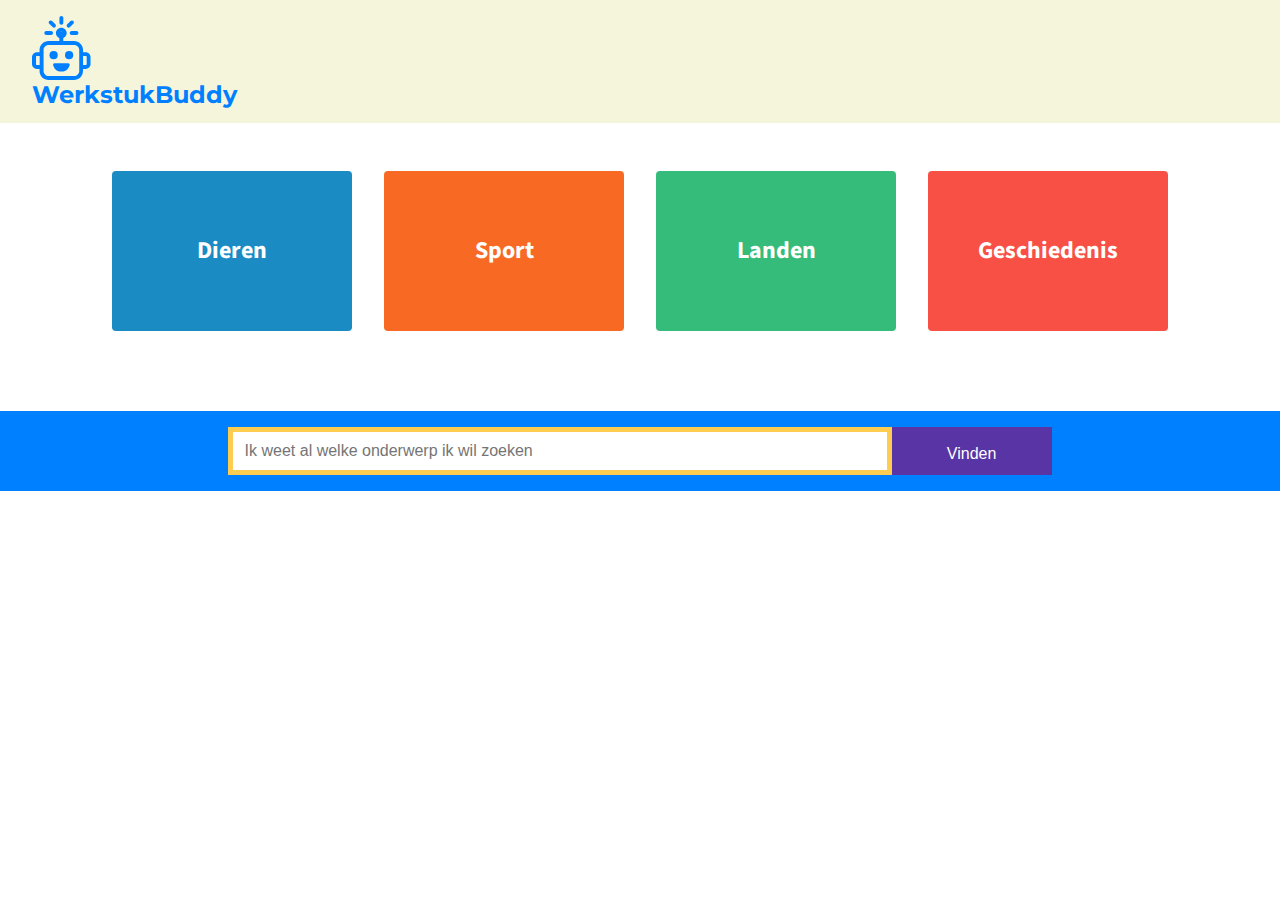
<file: index.html>
<!DOCTYPE html>
<html lang="en" dir="ltr">

<head>
  <meta charset="utf-8">
  <link rel="stylesheet" href="src/css/styles.css">
  <link href="https://fonts.googleapis.com/css?family=Montserrat:400,600,700&display=swap" rel="stylesheet">
  <link href="https://fonts.googleapis.com/css?family=Source+Sans+Pro:400,600,700&display=swap" rel="stylesheet">
  <link href="https://fonts.googleapis.com/css?family=Roboto:400,500,700,900&display=swap" rel="stylesheet">
  <link rel="stylesheet" href="https://fonts.googleapis.com/icon?family=Material+Icons">
  <title>OBA | WerkstukBudy </title>
</head>

<body>

   <header class="header">
    <div class="header-logo">
        <a href=""><svg version="1.1" id="Layer_1" xmlns="http://www.w3.org/2000/svg" xmlns:xlink="http://www.w3.org/1999/xlink" x="0px" y="0px" viewBox="0 0 86.9 95" enable-background="new 0 0 86.9 95" xml:space="preserve">
          <g>
            <path id="head_shape" fill="#0080FF" d="M79.7,53.7h-3.9v-3.1c0-7.4-6-13.4-13.4-13.4h-16v-4.5c3-1.2,5.1-4,5.1-7.4
            c0-4.4-3.6-8-8-8s-8,3.6-8,8c0,3.4,2.1,6.3,5.1,7.4v4.5h-16c-7.4,0-13.4,6-13.4,13.4v3.1H7.3C3.3,53.7,0,57,0,61v10.2
            c0,4,3.3,7.3,7.3,7.3h3.9v3.1c0,7.4,6,13.4,13.4,13.4h37.7c7.4,0,13.4-6,13.4-13.4v-3.1h3.9c4,0,7.3-3.3,7.3-7.3V61
            C87,57,83.7,53.7,79.7,53.7z M43.6,23.1c1.2,0,2.2,1,2.2,2.2s-1,2.2-2.2,2.2s-2.2-1-2.2-2.2S42.4,23.1,43.6,23.1z M7.5,72.8
            c-0.8,0-1.5-0.7-1.5-1.5V61c0-0.8,0.7-1.5,1.5-1.5h3.9v13.3H7.5z M70.1,81.6c0,4.2-3.4,7.6-7.6,7.6H24.8c-4.2,0-7.6-3.4-7.6-7.6
            v-31c0, -4.2,3.4-7.6,7.6-7.6h37.7c4.2,0,7.6,3.4,7.6,7.6V81.6z M81.2,71.2c0,0.8-0.7,1.5-1.5,1.5h-3.9V59.5h3.9
            c0.8,0,1.5,0.7,1.5,1.5V71.2z" />
            <circle id="right_eye" fill="#0080FF" cx="55.1" cy="58.1" r="6.1" />
            <path id="wink" fill="#0080FF" d="M59.8,59.9h-9.5c-0.6,0-1.1-0.6-0.9-1.2c0.4-1.7,1.7-4.6,5.7-4.6s5.3,2.9,5.7,4.6
            C60.9,59.3,60.5,59.9,59.8,59.9z" />
            <circle id="left_eye" fill="#0080FF" cx="32.1" cy="58.1" r="6.1" />
            <path id="mouth" fill="#0080FF" d="M53.8,70H33.4c-1.4,0-2.4,1.2-2,2.6c0.8,3.6,3.6,9.9,12.2,9.9s11.4-6.2,12.3-9.9
            C56.2,71.3,55.2,70,53.8,70z" />
            <g id="blinkers">
              <path id="blink_5" class="blink_toggle" fill="#0080FF" d="M56,25.3c0,1.6,1.3,2.9,2.9,2.9H66c1.6,0,2.9-1.3,2.9-2.9s-1.3-2.9-2.9-2.9h-7.1
                C57.3,22.4,56,23.7,56,25.3z" />
              <path id="blink_4" class="blink_toggle" fill="#0080FF" d="M54.4,17.3c0.7,0,1.5-0.3,2-0.8l5-5c1.1-1.1,1.1-3,0-4.1s-3-1.1-4.1,0l-5,5
                c-1.1,1.1-1.1,3,0,4.1C52.9,17.1,53.7,17.3,54.4,17.3z" />
              <path id="blink_3" class="blink_toggle" fill="#0080FF" d="M43.6,12.9c1.6,0,2.9-1.3,2.9-2.9V2.9c0-1.6-1.3-2.9-2.9-2.9s-2.9,1.3-2.9,2.9V10
                C40.7,11.6,42,12.9,43.6,12.9z" />
              <path id="blink_2" class="blink_toggle" fill="#0080FF" d="M30.7,16.5c0.6,0.6,1.3,0.8,2,0.8s1.5-0.3,2-0.8c1.1-1.1,1.1-3,0-4.1l-5-5
                c-1.1-1.1-3-1.1-4.1,0c-1.1,1.1-1.1,3,0,4.1L30.7,16.5z" />
              <path id="blink_1" class="blink_toggle" fill="#0080FF" d="M21.2,28.2h7.1c1.6,0,2.9-1.3,2.9-2.9s-1.3-2.9-2.9-2.9h-7.1c-1.6,0-2.9,1.3-2.9,2.9
               S19.6,28.2,21.2,28.2z" />
            </g>
          <circle id="lightbulb" fill="#0080FF" cx="43.5" cy="25.4" r="2.8" />
        </g>
      </svg>
      <h1>WerkstukBuddy</h1>
    </a>
    </div>

    <div class="header-bookmark">
     <!-- <a href="#notes"><button id="bookmarked" class="bookmarkBtn material-icons" type="submit" name="bookMarks">bookmarks</button></a>-->
    </div>
  </header>

  <nav>
    <ul id="themas">
      <li data-category-id="Dieren"><a href="#category">dieren</a></li>
      <li data-category-id="Sport"><a href="#category">sport</a></li>
      <li data-category-id="Landen"><a href="#category">landen</a></li>
      <li data-category-id="Geschiedenis"><a href="#category">geschiedenis</a></li>
    </ul>
  </nav>

  <nav></nav>

  <form action="#">
    <input id="search-value" type="text" name="" value="" onfocus="this.placeholder=''"  placeholder="Ik weet al welke onderwerp ik wil zoeken">
    <button id="search" class="searchBtn" type="submit" name="zoeken">Vinden</button>
  </form>

  <main>
      <div id="loading_state">
        <svg version="1.1" id="Layer_2" xmlns="http://www.w3.org/2000/svg" xmlns:xlink="http://www.w3.org/1999/xlink" x="0px" y="0px" viewBox="0 0 86.9 95" enable-background="new 0 0 86.9 95" xml:space="preserve">
          <g>
            <path id="head_shape2" fill="#0080FF" d="M79.7,53.7h-3.9v-3.1c0-7.4-6-13.4-13.4-13.4h-16v-4.5c3-1.2,5.1-4,5.1-7.4
              c0-4.4-3.6-8-8-8s-8,3.6-8,8c0,3.4,2.1,6.3,5.1,7.4v4.5h-16c-7.4,0-13.4,6-13.4,13.4v3.1H7.3C3.3,53.7,0,57,0,61v10.2
              c0,4,3.3,7.3,7.3,7.3h3.9v3.1c0,7.4,6,13.4,13.4,13.4h37.7c7.4,0,13.4-6,13.4-13.4v-3.1h3.9c4,0,7.3-3.3,7.3-7.3V61
              C87,57,83.7,53.7,79.7,53.7z M43.6,23.1c1.2,0,2.2,1,2.2,2.2s-1,2.2-2.2,2.2s-2.2-1-2.2-2.2S42.4,23.1,43.6,23.1z M7.5,72.8
              c-0.8,0-1.5-0.7-1.5-1.5V61c0-0.8,0.7-1.5,1.5-1.5h3.9v13.3H7.5z M70.1,81.6c0,4.2-3.4,7.6-7.6,7.6H24.8c-4.2,0-7.6-3.4-7.6-7.6
              v-31c0-4.2,3.4-7.6,7.6-7.6h37.7c4.2,0,7.6,3.4,7.6,7.6V81.6z M81.2,71.2c0,0.8-0.7,1.5-1.5,1.5h-3.9V59.5h3.9
              c0.8,0,1.5,0.7,1.5,1.5V71.2z"/>
            <circle id="right_eye2" fill="#0080FF" cx="55.1" cy="58.1" r="6.1"/>
            <path id="wink" fill="#0080FF" d="M59.8,59.9h-9.5c-0.6,0-1.1-0.6-0.9-1.2c0.4-1.7,1.7-4.6,5.7-4.6s5.3,2.9,5.7,4.6
              C60.9,59.3,60.5,59.9,59.8,59.9z"/>
            <circle id="left_eye" fill="#0080FF" cx="32.1" cy="58.1" r="6.1"/>
            <path id="mouth" fill="#0080FF" d="M53.8,70H33.4c-1.4,0-2.4,1.2-2,2.6c0.8,3.6,3.6,9.9,12.2,9.9s11.4-6.2,12.3-9.9
              C56.2,71.3,55.2,70,53.8,70z"/>
            <g id="blinkers">
              <path id="blink_5" class="blink_toggle2" fill="#0080FF" d="M56,25.3c0,1.6,1.3,2.9,2.9,2.9H66c1.6,0,2.9-1.3,2.9-2.9s-1.3-2.9-2.9-2.9h-7.1
                C57.3,22.4,56,23.7,56,25.3z"/>
              <path id="blink_4" class="blink_toggle2" fill="#0080FF" d="M54.4,17.3c0.7,0,1.5-0.3,2-0.8l5-5c1.1-1.1,1.1-3,0-4.1s-3-1.1-4.1,0l-5,5
                c-1.1,1.1-1.1,3,0,4.1C52.9,17.1,53.7,17.3,54.4,17.3z"/>
              <path id="blink_3" class="blink_toggle2" fill="#0080FF" d="M43.6,12.9c1.6,0,2.9-1.3,2.9-2.9V2.9c0-1.6-1.3-2.9-2.9-2.9s-2.9,1.3-2.9,2.9V10
                C40.7,11.6,42,12.9,43.6,12.9z"/>
              <path id="blink_2" class="blink_toggle2" fill="#0080FF" d="M30.7,16.5c0.6,0.6,1.3,0.8,2,0.8s1.5-0.3,2-0.8c1.1-1.1,1.1-3,0-4.1l-5-5
                c-1.1-1.1-3-1.1-4.1,0c-1.1,1.1-1.1,3,0,4.1L30.7,16.5z"/>
              <path id="blink_1" class="blink_toggle2" fill="#0080FF" d="M21.2,28.2h7.1c1.6,0,2.9-1.3,2.9-2.9s-1.3-2.9-2.9-2.9h-7.1c-1.6,0-2.9,1.3-2.9,2.9
                S19.6,28.2,21.2,28.2z"/>
            </g>
            <circle id="lightbulb" fill="#0080FF" cx="43.5" cy="25.4" r="2.8"/>
          </g>
        </svg>
      </div>
    </main>
    <section id="detail">
    </section>
    <section id="notes">
    </section>

    <script>
        let favs = [];
        function addToFavs(item) {
          favs.push(item);
          let distinctFavs = favs.filter((value, index) => favs.indexOf(value) === index)

          console.log("favs", distinctFavs);
          var chosenElem;
          var articleElems = document.querySelectorAll(".article-header");

          var articleResult = [...articleElems].map(articleElem =>{ 
            // console.log("articleElem", articleElem.attributes);
            articleElem.attributes[1] === item ?
            chosenElem = articleElem : '';

            console.log("chosenElem", chosenElem);

            return chosenElem;
          });

          console.log("articleResult", articleResult);


          var disableDivElem = document.createElement("div");
          disableDivElem.style.backgroundColor  = "Green";
    
          // articleElem.parentElement.insertBefore(disableDivElem, articleElem);
          // articleElem.parentElement.appendChild(disableDivElem);      

          // console.log(articleElem);
          getUpdatedList(distinctFavs);
        }
      </script>

<script src="src/js/modules/bookmark.js"></script>
<script type="module" src="src/js/script.js"></script>
<script src="src/libraries/routie.js"></script>

</body>

</html>
</file>
<file: src/css/styles.css>
/* http://meyerweb.com/eric/tools/css/reset/
   v2.0 | 20110126
   License: none (public domain)
*/

html, body, div, span, applet, object, iframe,
h1, h2, h3, h4, h5, h6, p, blockquote, pre,
a, abbr, acronym, address, big, cite, code,
del, dfn, em, img, ins, kbd, q, s, samp,
small, strike, strong, sub, sup, tt, var,
b, u, i, center,
dl, dt, dd, ol, ul, li,
fieldset, form, label, legend,
table, caption, tbody, tfoot, thead, tr, th, td,
article, aside, canvas, details, embed,
figure, figcaption, footer, header, hgroup,
menu, nav, output, ruby, section, summary,
time, mark, audio, video {
	margin: 0;
	padding: 0;
	border: 0;
	font-size: 100%;
	font: inherit;
	vertical-align: baseline;
}
/* HTML5 display-role reset for older browsers */
article, aside, details, figcaption, figure,
footer, header, hgroup, menu, nav, section {
	display: block;
}
body {
	line-height: 1;
}
ol, ul {
	list-style: none;
}
blockquote, q {
	quotes: none;
}
blockquote:before, blockquote:after,
q:before, q:after {
	content: '';
	content: none;
}
table {
	border-collapse: collapse;
	border-spacing: 0;
}

/* ------------------- END MEYERWEB ------------------- */

body > header {
	background-color: beige;
}

header, nav {
	/* margin: 1em 2em; */
	padding: 1em 2em;
}

svg {
	height: 5em;
}

/* ------------------- FLOAT ROBOT ------------------- */

#loading_state {
	display: none;
	justify-content: center;
	animation: floatRobot 1s ease-in-out infinite;
}

@keyframes floatRobot {
	0%   {
		transform: translateY(0);
	}
	50%  {
		transform: translateY(30%);
	}
	100% {
		transform: translateY(0);
	}
}

/* ------------------- FLOAT ROBOT ------------------- */

/* ------------------- BLINK LIGHTBULB ------------------- */

.blink_toggle2 {
	animation: blinkBulb 2s ease-in-out infinite;
}

@keyframes blinkBulb {
	0%   {
		fill: #0080ff;
	}
	50%  {
		fill: beige;
	}
	100% {
		fill: #0080ff;
	}
}

/* ------------------- BLINK LIGHTBULB ------------------- */

/* ------------------- WINK EYE 2 ------------------- */

#right_eye2 {
	/* fill: #0080ff; */
	animation: winkEye 2s ease-in-out infinite;
}

@keyframes winkEye {
	0%   {
		fill: #0080ff;
		/* fill: beige; */
	}
	50%  {
		fill: beige;
	}
	100% {
		fill: #0080ff;
	}
}

#right_eye {
	/* fill: #0080ff; */
	animation: winkEye 2s ease-in-out infinite;
}

@keyframes winkEye {
	0%   {
		fill: #0080ff;
		/* fill: beige; */
	}
	50%  {
		fill: beige;
	}
	100% {
		fill: #0080ff;
	}
}

/* ------------------- WINK EYE ------------------- */

h1 {
	color: #0080ff;
	font-family: 'Montserrat', sans-serif;
	font-weight: 700;
	font-size: 1.5em;
}

ul {
	display: flex;
	justify-content: center;
}

#themas > li {
	flex: 1;
	color: #fff;
	background-color: #FECC4F;
	list-style-type: none;
	margin: 2em 1em;
	min-height: 10em;
	max-width: 15em;
	display: flex;
	justify-content: center;
	align-items: center;
	border-radius: 0.25em;
}

#themas > li:nth-child(1) {
	background-color: #1B8BC3;
}

#themas > li:nth-child(2) {
	background-color: #F86924;
}

#themas > li:nth-child(3) {
	background-color: #35BC7A;
}

#themas > li:nth-child(4) {
	background-color: #F85045;
}

/* ------------------- WINK EYE ------------------- */

	#themas > li:nth-child(1):hover {
		box-sizing: border-box;
		background-color: #1B8BC3;
		border-style: none none solid none;
		border-width: 0.5em;
		border-color:#085f8a;
	}

	#themas > li:nth-child(2):hover {
		box-sizing: border-box;
		background-color: #F86924;
		border-style: none none solid none;
		border-width: 0.5em;
		border-color:#bb460e;
	}

	#themas > li:nth-child(3):hover {
		background-color: #35BC7A;
		box-sizing: border-box;
		border-style: none none solid none;
		border-width: 0.5em;
		border-color:#07914d;
	}

	#themas > li:nth-child(4):hover {
		background-color: #F85045;
		box-sizing: border-box;
		border-style: none none solid none;
		border-width: 0.5em;
		border-color:#bd251b;;
}

/* ------------------- WINK EYE ------------------- */

#themas > li:hover {
	background-color: rebeccapurple;
	cursor: pointer;
}

#themas > li > a {
	color: #fff;
	text-decoration: none;
	/* padding: 2em; */
	/* font-family: 'Montserrat', sans-serif; */
	font-family: 'Source Sans Pro', sans-serif;
	font-size: 1.5em;
	font-weight: 700;
	text-transform: capitalize;
}

form {
	display: flex;
	padding: 1em 2em;
	justify-content: center;
	height: 3em;
	background-color: #0080ff;
}

form > input {
	flex: 3;
	/* max-width: 60em; */
	max-width: 40em;
	border: 5px solid #FECC4F;
}

form > button {
	flex: 1;
	font-size: 1em;
	/* max-width: 15em; */
	max-width: 10em;
}

input {
	/* font-family: 'Roboto', sans-serif; */
}

input[placeholder] {
	padding-left: 0.7em;
	font-size: 1em;
}

main {
	display: flex;
	flex-wrap: wrap;
	justify-content: center;
	padding: 4em 2em;
}

.boek-info > main{
		display: flex;
		flex-wrap: wrap;
		justify-content: center;
		padding: 4em 2em;
		background-color: #0080ff;
		width: 25em;
}

.wipeBtn {
	background-color: #5934A5;
	border: none;
	color:#fff;
	font-size: 1em;
	width: 10em;
	padding: 1em;
}

.saveBtn {
	background-color: #5934A5;
	border: none;
	color: #fff;
	font-size: 1em;
	width: 10em;
	padding: 1em;
}

.wipeBtn:hover, .saveBtn:hover {
	cursor: pointer;
}

main > article {
	cursor: pointer;
	min-width: 15em;
	max-width: 15em;
	border-radius: 10px 10px 10px 10px;
	background: #0080ff;
	margin: 2em;
	margin-right: 2em;
}

main > article:hover {
	box-shadow: 8px 8px 15px 0px #FECC4F;
	visibility: visible;
}

#detail > article {
	min-width: 15em;
	width: 80%;
	height: 80%;
	border-radius: 10px 10px 10px 10px;
	background: #0080ff;
	margin: 2em;
	margin-right: 2em;
}

#detail > article:hover {
	box-shadow: 8px 8px 15px 0px #FECC4F;
}

#detail .article-header {
	display: flex;
	justify-content: center;
	background-color: #FECC4F;
	margin-bottom: 1em;
	border-radius: 9px 9px 0px 0px;
}

main .article-header {
	display: flex;
	justify-content: center;
	background-color: #FECC4F;
	border-radius: 9px 9px 0px 0px;
	visibility: hidden;
}

.article-header input {
	cursor: pointer;
	/* visibility: hidden; */
}

.article-header label {
	cursor: pointer;
	font-size: 0.9rem;
}

main article:hover .article-header{
	visibility: visible;
}

main article img {
	width: 8em;
	height: 10em;
}

.content-image {
	display: flex;
	justify-content: center;
}

.content-text {
	display: flex;
	justify-content: center;
	padding: 1em;
	color: white;
	font-weight: bold;
}

.searchBtn {
	background-color: #5934A5;
	border: none;
	color: #fff;
	padding: 1.1em 2em;
	/* border: 1px solid #d8127d; */
}

.searchBtn:hover {
	background-color: #6A43B9;
}

.subtitel {
	font-size: 3em;
	font-weight: bold;
}

.boek-info {
	display: flex;
	justify-content: center;
	margin: 3em;
}

.boek-info > img {
	width: 16em;
	height: 18em;
	margin-right: 1em;
}

.omschrijving_containter {
	width: 50em;
	max-height: 18em;
	overflow: hidden;
}

.titel {
	font-family: 'Source Sans Pro', sans-serif;
	font-weight: 700;
	text-transform: capitalize;
	font-size: 1.4em;
	color: #fff;
	max-height: 4em;
	background-color: #5934A5;
	padding: 0.5em;
}

.samenvatting {
	margin-top: 1em;
	height: 12.5em;
	padding: 1em;
	background-color: #F0EBF8;
	font-family: "RO Sans",Calibri,Verdana,sans-serif;
	font-weight: normal;
	line-height: 1.2;
	font-size: 0.9em;
}

#kladblok {
	width: 25em;
	height: 43.75em;
	box-shadow: 8px 8px 15px 0px #FECC4F;
	background: url([data-uri]) 0 0 repeat;
	background-color: #fff;
	margin-bottom: 1.7em;
}

#kladblok p {
	border-top: 1px solid black;
	/* height: 600px; */
	height: 37.5em;
	padding: 0.5em;
	line-height: 1.4em;
}

#kladblok h2 {
	background-color: #FECC4F;
	padding: 0.5em;
}

.header {

	display: flow-root;
}

.header-logo {
	float: left;
}

.header-logo > a {
	text-decoration: none;
}


.header-logo svg{
	max-height: 4em;
}

.header-bookmark {
	float: right;
}

#detail {
	display: none;
	justify-content: center;
}
</file>
